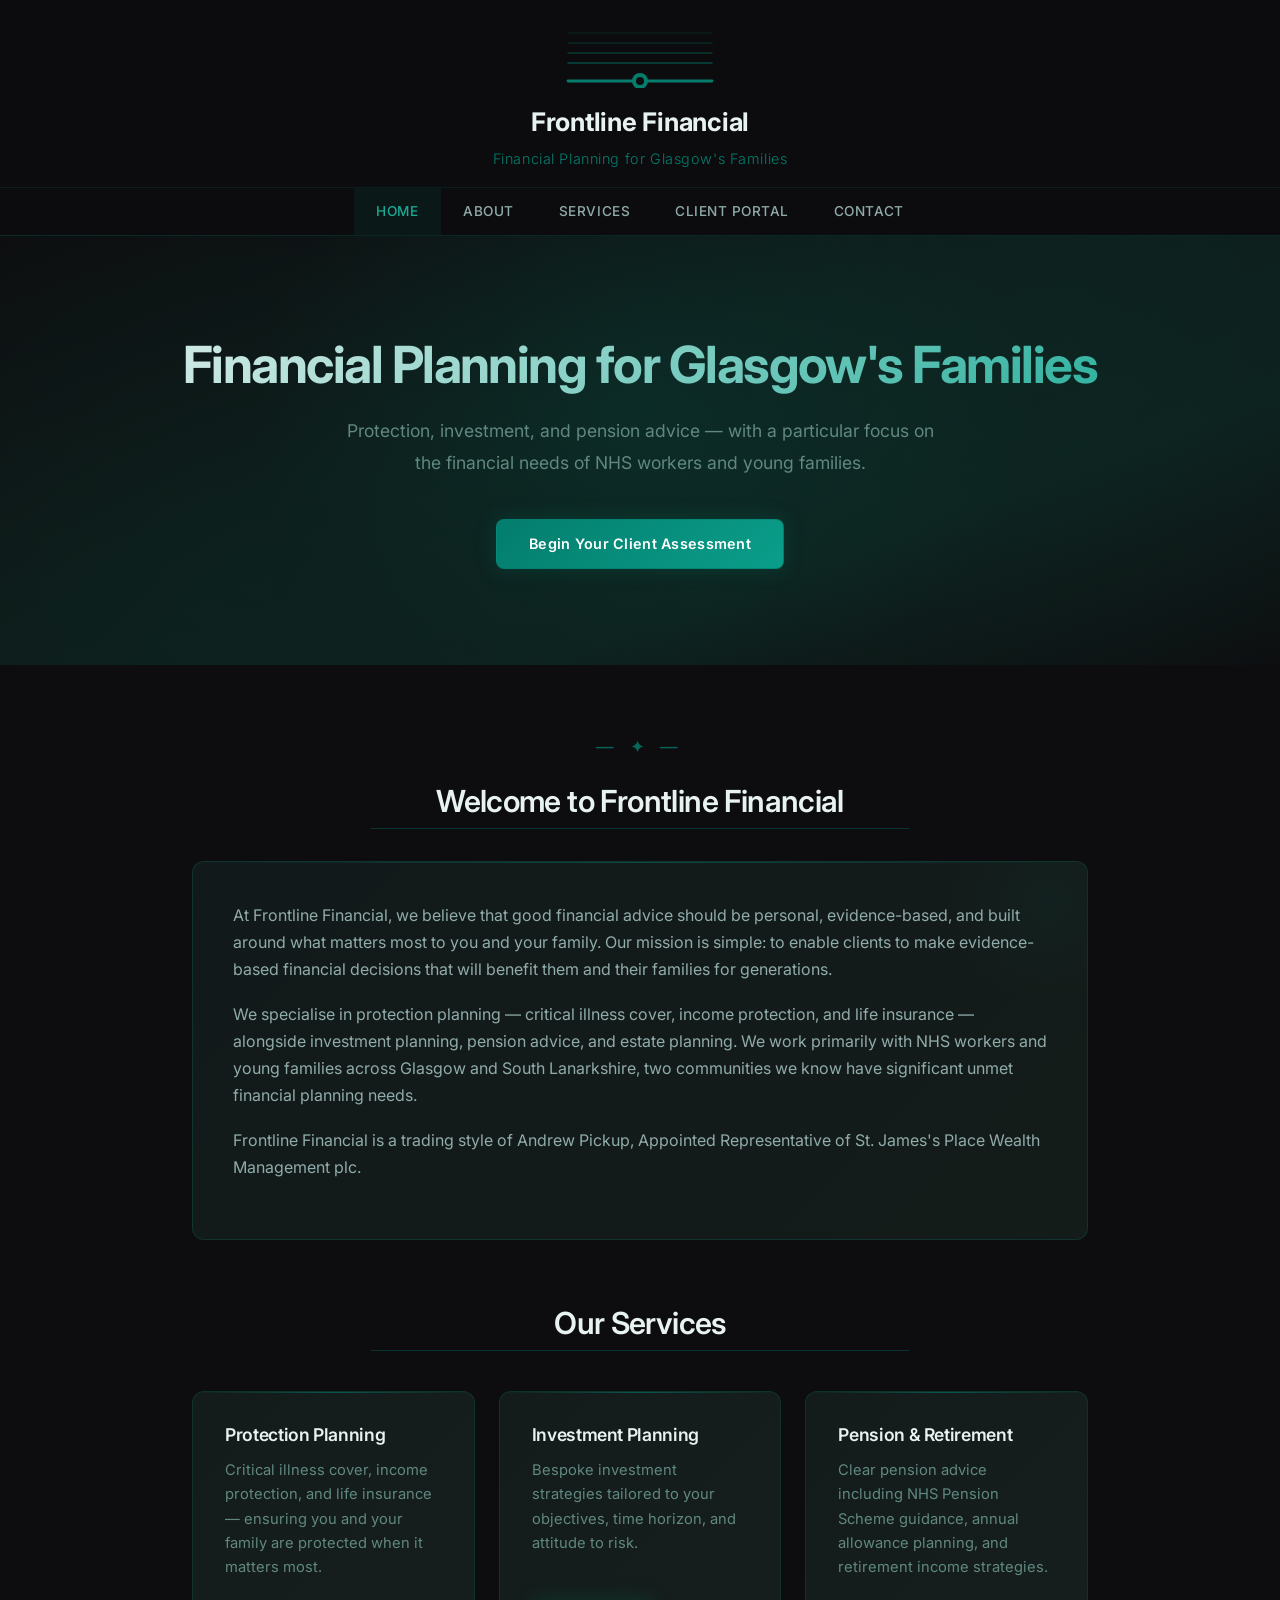
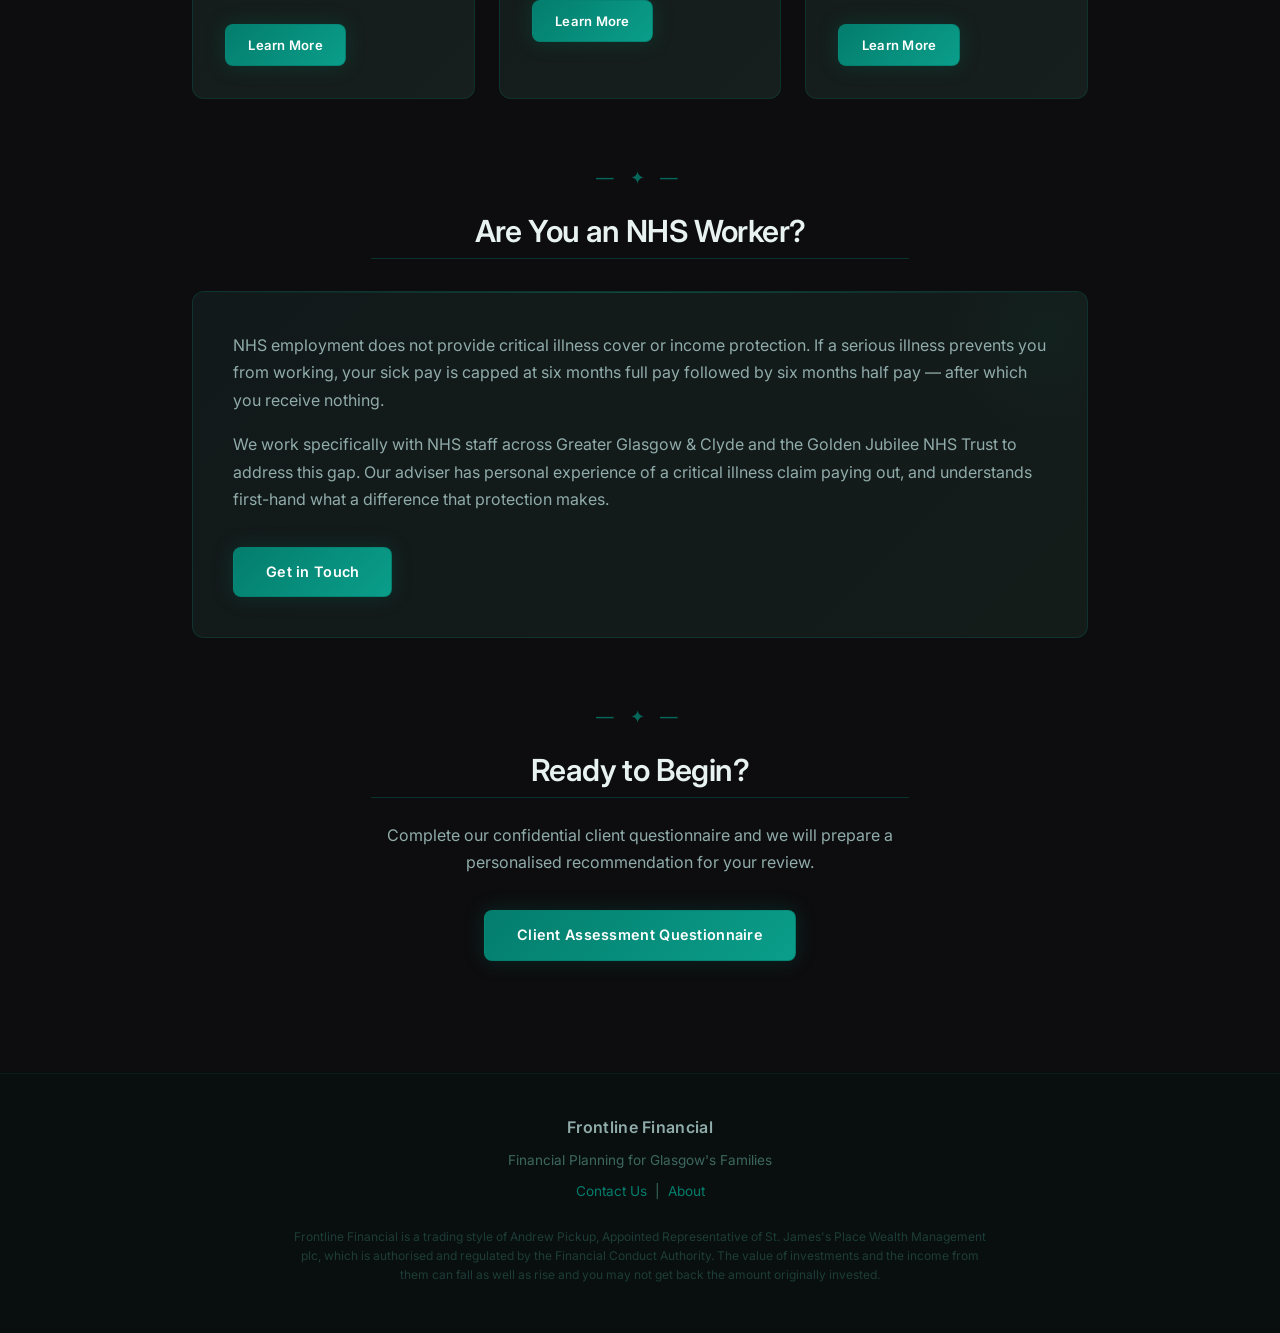
<file: index.html>
<!DOCTYPE html>
<html lang="en">
<head>
    <meta charset="UTF-8">
    <meta name="viewport" content="width=device-width, initial-scale=1.0">
    <title>Frontline Financial</title>
    <link rel="stylesheet" href="css/style.css">
</head>
<body>

    <header>
        <div class="header-top">
            <img src="images/logo-mark.svg" alt="Frontline Financial Crest" class="crest">
            <div class="firm-name">Frontline Financial</div>
            <div class="strapline">Financial Planning for Glasgow's Families</div>
        </div>
        <nav>
            <ul>
                <li><a href="index.html" class="active">Home</a></li>
                <li><a href="about.html">About</a></li>
                <li><a href="services.html">Services</a></li>
                <li><a href="kyc.html">Client Portal</a></li>
                <li><a href="contact.html">Contact</a></li>
            </ul>
        </nav>
    </header>

    <section class="hero">
        <h1>Financial Planning for Glasgow's Families</h1>
        <p>Protection, investment, and pension advice — with a particular focus on the financial needs of NHS workers and young families.</p>
        <a href="kyc.html" class="btn">Begin Your Client Assessment</a>
    </section>

    <main>

        <div class="section">
            <span class="ornament">— ✦ —</span>
            <h2 class="section-title">Welcome to Frontline Financial</h2>
            <hr class="rule">

            <div class="bordered-box" style="margin-top:2rem;">
                <p>
                    At Frontline Financial, we believe that good financial advice should be personal, evidence-based, and built around what matters most to you and your family. Our mission is simple: to enable clients to make evidence-based financial decisions that will benefit them and their families for generations.
                </p>
                <p>
                    We specialise in protection planning — critical illness cover, income protection, and life insurance — alongside investment planning, pension advice, and estate planning. We work primarily with NHS workers and young families across Glasgow and South Lanarkshire, two communities we know have significant unmet financial planning needs.
                </p>
                <p>
                    Frontline Financial is a trading style of Andrew Pickup, Appointed Representative of St. James's Place Wealth Management plc.
                </p>
            </div>
        </div>

        <div class="section">
            <h2 class="section-title">Our Services</h2>
            <hr class="rule">

            <div class="card-grid">
                <div class="card">
                    <h3>Protection Planning</h3>
                    <p>Critical illness cover, income protection, and life insurance — ensuring you and your family are protected when it matters most.</p>
                    <br>
                    <a href="services.html" class="btn">Learn More</a>
                </div>
                <div class="card">
                    <h3>Investment Planning</h3>
                    <p>Bespoke investment strategies tailored to your objectives, time horizon, and attitude to risk.</p>
                    <br>
                    <a href="services.html" class="btn">Learn More</a>
                </div>
                <div class="card">
                    <h3>Pension & Retirement</h3>
                    <p>Clear pension advice including NHS Pension Scheme guidance, annual allowance planning, and retirement income strategies.</p>
                    <br>
                    <a href="services.html" class="btn">Learn More</a>
                </div>
            </div>
        </div>

        <div class="section">
            <span class="ornament">— ✦ —</span>
            <h2 class="section-title">Are You an NHS Worker?</h2>
            <hr class="rule">
            <div class="bordered-box" style="margin-top:2rem;">
                <p>
                    NHS employment does not provide critical illness cover or income protection. If a serious illness prevents you from working, your sick pay is capped at six months full pay followed by six months half pay — after which you receive nothing.
                </p>
                <p>
                    We work specifically with NHS staff across Greater Glasgow & Clyde and the Golden Jubilee NHS Trust to address this gap. Our adviser has personal experience of a critical illness claim paying out, and understands first-hand what a difference that protection makes.
                </p>
                <a href="contact.html" class="btn" style="margin-top:1rem;">Get in Touch</a>
            </div>
        </div>

        <div class="section" style="text-align:center;">
            <span class="ornament">— ✦ —</span>
            <h2 class="section-title">Ready to Begin?</h2>
            <hr class="rule">
            <p style="margin-top:1.5rem; max-width:600px; margin-left:auto; margin-right:auto;">
                Complete our confidential client questionnaire and we will prepare a personalised recommendation for your review.
            </p>
            <a href="kyc.html" class="btn" style="margin-top:1rem;">Client Assessment Questionnaire</a>
        </div>

    </main>

    <footer>
        <div class="footer-firm">Frontline Financial</div>
        <p>Financial Planning for Glasgow's Families</p>
        <p><a href="contact.html">Contact Us</a> &nbsp;|&nbsp; <a href="about.html">About</a></p>
        <p class="footer-legal">
            Frontline Financial is a trading style of Andrew Pickup, Appointed Representative of St. James's Place Wealth Management plc, which is authorised and regulated by the Financial Conduct Authority.
            The value of investments and the income from them can fall as well as rise and you may not get back the amount originally invested.
        </p>
    </footer>

</body>
</html>
</file>
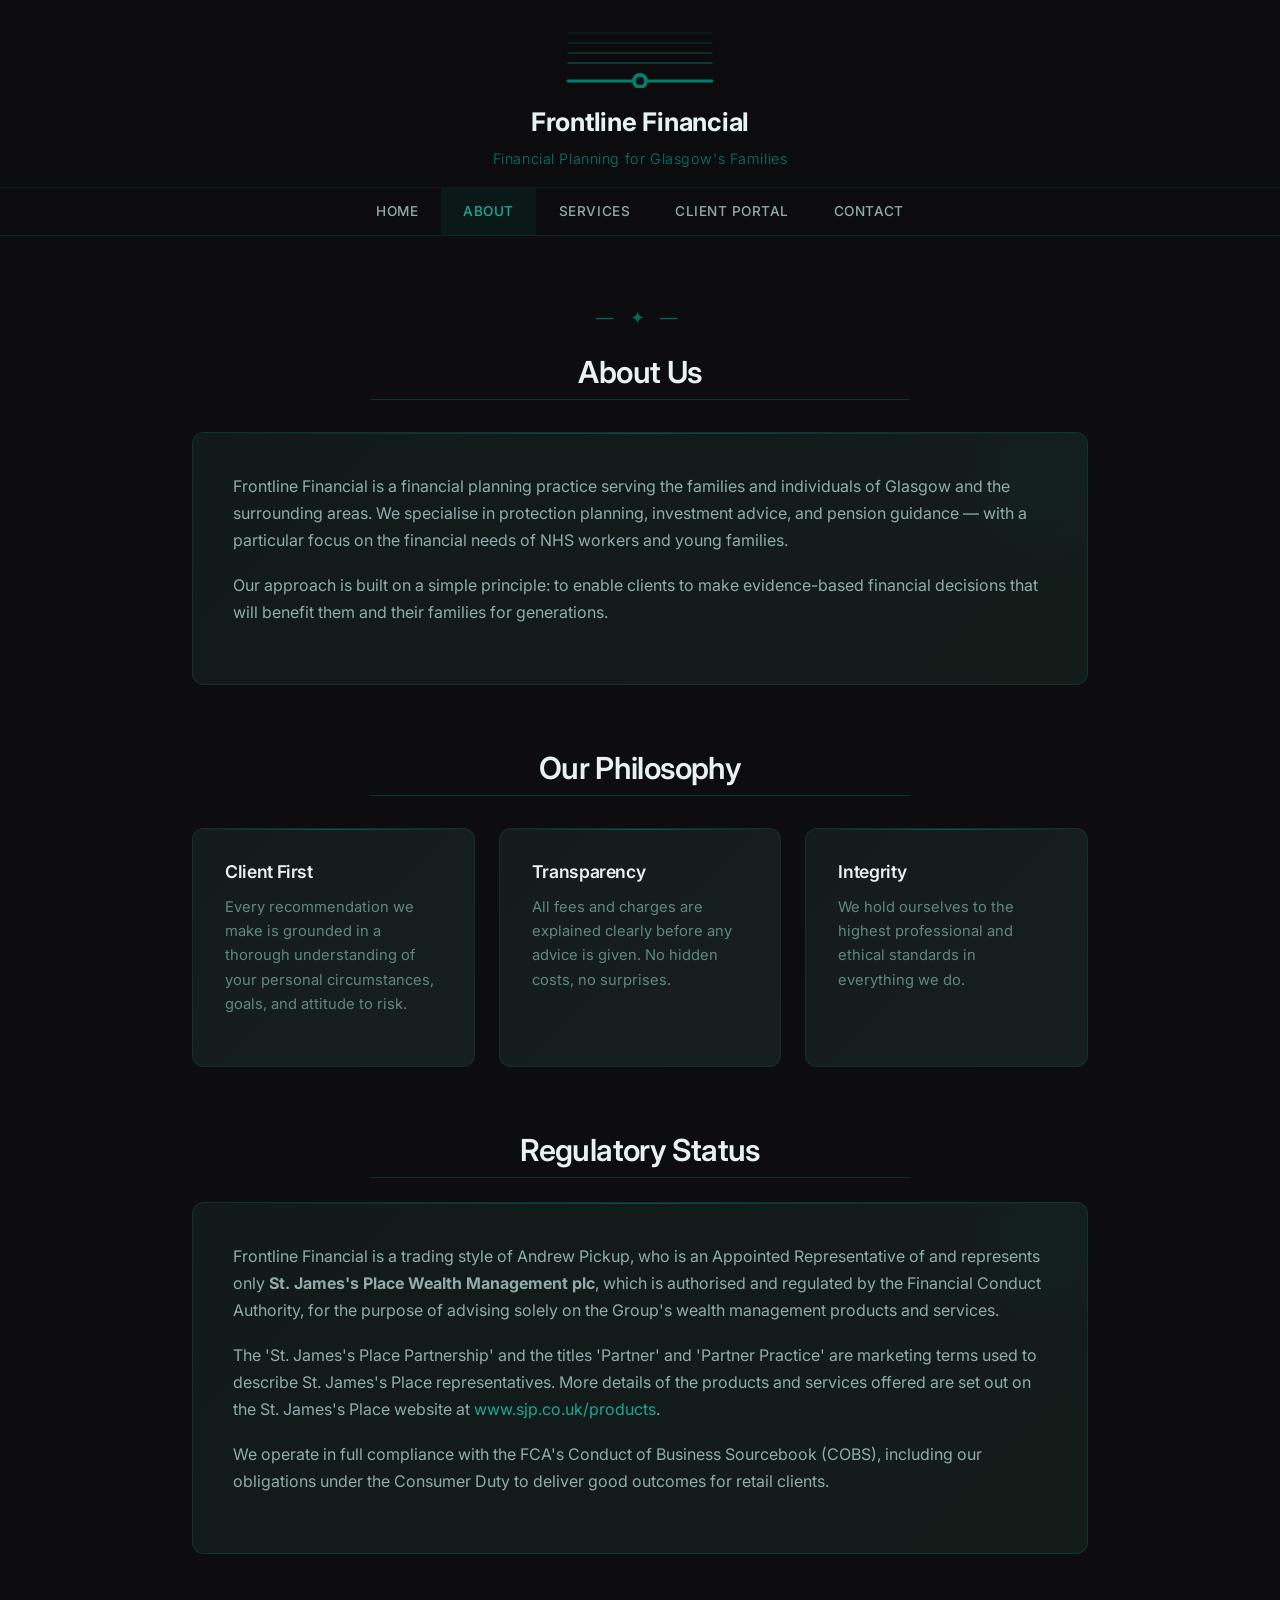
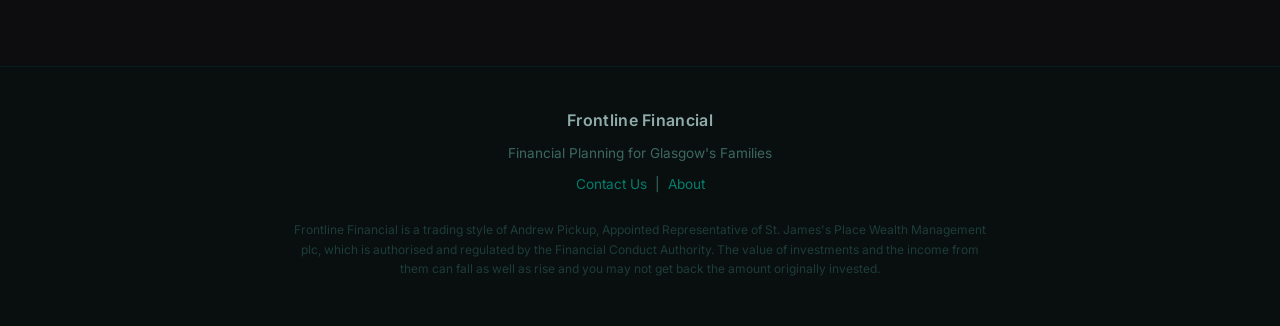
<file: about.html>
<!DOCTYPE html>
<html lang="en">
<head>
    <meta charset="UTF-8">
    <meta name="viewport" content="width=device-width, initial-scale=1.0">
    <title>About — Frontline Financial</title>
    <link rel="stylesheet" href="css/style.css">
</head>
<body>

    <header>
        <div class="header-top">
            <img src="images/logo-mark.svg" alt="Frontline Financial Crest" class="crest">
            <div class="firm-name">Frontline Financial</div>
            <div class="strapline">Financial Planning for Glasgow's Families</div>
        </div>
        <nav>
            <ul>
                <li><a href="index.html">Home</a></li>
                <li><a href="about.html" class="active">About</a></li>
                <li><a href="services.html">Services</a></li>
                <li><a href="kyc.html">Client Portal</a></li>
                <li><a href="contact.html">Contact</a></li>
            </ul>
        </nav>
    </header>

    <main>

        <div class="section">
            <span class="ornament">— ✦ —</span>
            <h2 class="section-title">About Us</h2>
            <hr class="rule">

            <div class="bordered-box" style="margin-top:2rem;">
                <p>
                    Frontline Financial is a financial planning practice serving the families and individuals of Glasgow and the surrounding areas. We specialise in protection planning, investment advice, and pension guidance — with a particular focus on the financial needs of NHS workers and young families.
                </p>
                <p>
                    Our approach is built on a simple principle: to enable clients to make evidence-based financial decisions that will benefit them and their families for generations.
                </p>
            </div>
        </div>

        <div class="section">
            <h2 class="section-title">Our Philosophy</h2>
            <hr class="rule">

            <div class="card-grid" style="margin-top:2rem;">
                <div class="card">
                    <h3>Client First</h3>
                    <p>Every recommendation we make is grounded in a thorough understanding of your personal circumstances, goals, and attitude to risk.</p>
                </div>
                <div class="card">
                    <h3>Transparency</h3>
                    <p>All fees and charges are explained clearly before any advice is given. No hidden costs, no surprises.</p>
                </div>
                <div class="card">
                    <h3>Integrity</h3>
                    <p>We hold ourselves to the highest professional and ethical standards in everything we do.</p>
                </div>
            </div>
        </div>

        <div class="section">
            <h2 class="section-title">Regulatory Status</h2>
            <hr class="rule">
            <div class="bordered-box" style="margin-top:1.5rem;">
                <p>
                    Frontline Financial is a trading style of Andrew Pickup, who is an Appointed Representative of and represents only <strong>St. James's Place Wealth Management plc</strong>, which is authorised and regulated by the Financial Conduct Authority, for the purpose of advising solely on the Group's wealth management products and services.
                </p>
                <p>
                    The 'St. James's Place Partnership' and the titles 'Partner' and 'Partner Practice' are marketing terms used to describe St. James's Place representatives. More details of the products and services offered are set out on the St. James's Place website at <a href="https://www.sjp.co.uk/products" target="_blank">www.sjp.co.uk/products</a>.
                </p>
                <p>
                    We operate in full compliance with the FCA's Conduct of Business Sourcebook (COBS), including our obligations under the Consumer Duty to deliver good outcomes for retail clients.
                </p>
            </div>
        </div>

    </main>

    <footer>
        <div class="footer-firm">Frontline Financial</div>
        <p>Financial Planning for Glasgow's Families</p>
        <p><a href="contact.html">Contact Us</a> &nbsp;|&nbsp; <a href="about.html">About</a></p>
        <p class="footer-legal">
            Frontline Financial is a trading style of Andrew Pickup, Appointed Representative of St. James's Place Wealth Management plc, which is authorised and regulated by the Financial Conduct Authority.
            The value of investments and the income from them can fall as well as rise and you may not get back the amount originally invested.
        </p>
    </footer>

</body>
</html>
</file>
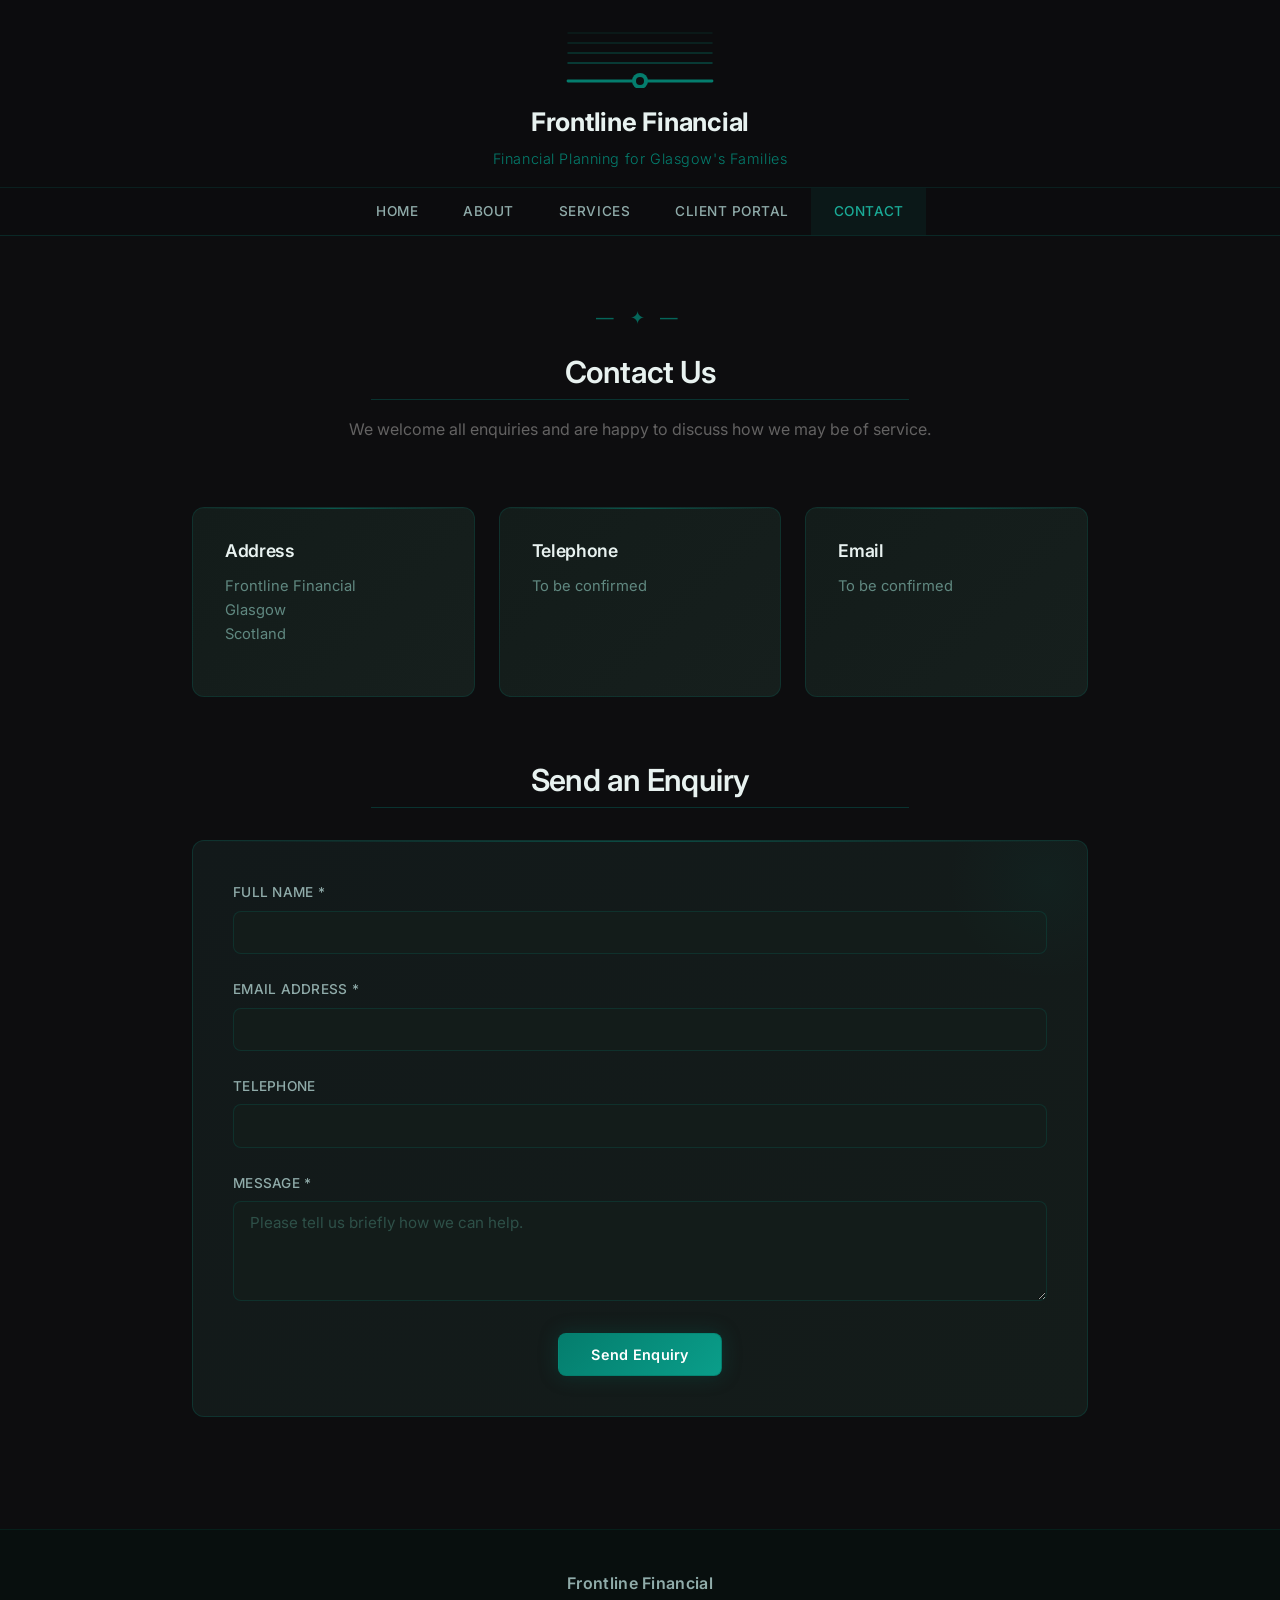
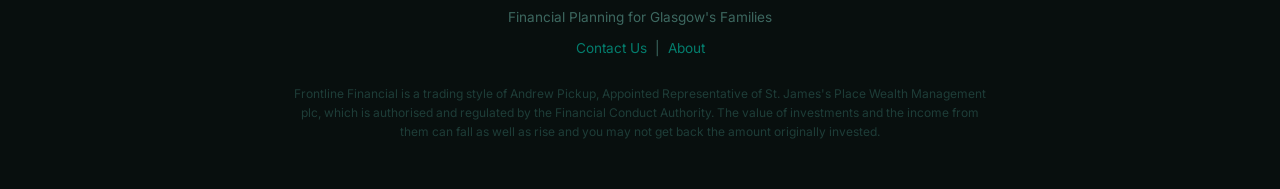
<file: contact.html>
<!DOCTYPE html>
<html lang="en">
<head>
    <meta charset="UTF-8">
    <meta name="viewport" content="width=device-width, initial-scale=1.0">
    <title>Contact — Frontline Financial</title>
    <link rel="stylesheet" href="css/style.css">
</head>
<body>

    <header>
        <div class="header-top">
            <img src="images/logo-mark.svg" alt="Frontline Financial Crest" class="crest">
            <div class="firm-name">Frontline Financial</div>
            <div class="strapline">Financial Planning for Glasgow's Families</div>
        </div>
        <nav>
            <ul>
                <li><a href="index.html">Home</a></li>
                <li><a href="about.html">About</a></li>
                <li><a href="services.html">Services</a></li>
                <li><a href="kyc.html">Client Portal</a></li>
                <li><a href="contact.html" class="active">Contact</a></li>
            </ul>
        </nav>
    </header>

    <main>

        <div class="section">
            <span class="ornament">— ✦ —</span>
            <h2 class="section-title">Contact Us</h2>
            <hr class="rule">
            <p style="text-align:center; margin-top:1rem; color:#636262;">
                We welcome all enquiries and are happy to discuss how we may be of service.
            </p>
        </div>

        <div class="section">
            <div class="card-grid">
                <div class="card">
                    <h3>Address</h3>
                    <p>Frontline Financial<br>
                    Glasgow<br>
                    Scotland</p>
                </div>
                <div class="card">
                    <h3>Telephone</h3>
                    <p>To be confirmed</p>
                </div>
                <div class="card">
                    <h3>Email</h3>
                    <p>To be confirmed</p>
                </div>
            </div>
        </div>

        <div class="section">
            <h2 class="section-title">Send an Enquiry</h2>
            <hr class="rule">

            <form style="margin-top:2rem;">
                <div class="bordered-box">
                    <div class="form-group">
                        <label for="contact-name">Full Name *</label>
                        <input type="text" id="contact-name" name="name" required>
                    </div>
                    <div class="form-group">
                        <label for="contact-email">Email Address *</label>
                        <input type="email" id="contact-email" name="email" required>
                    </div>
                    <div class="form-group">
                        <label for="contact-phone">Telephone</label>
                        <input type="tel" id="contact-phone" name="phone">
                    </div>
                    <div class="form-group">
                        <label for="contact-message">Message *</label>
                        <textarea id="contact-message" name="message" required placeholder="Please tell us briefly how we can help."></textarea>
                    </div>
                    <div style="text-align:center; margin-top:1rem;">
                        <button type="submit" class="btn">Send Enquiry</button>
                    </div>
                </div>
            </form>
        </div>

    </main>

    <footer>
        <div class="footer-firm">Frontline Financial</div>
        <p>Financial Planning for Glasgow's Families</p>
        <p><a href="contact.html">Contact Us</a> &nbsp;|&nbsp; <a href="about.html">About</a></p>
        <p class="footer-legal">
            Frontline Financial is a trading style of Andrew Pickup, Appointed Representative of St. James's Place Wealth Management plc, which is authorised and regulated by the Financial Conduct Authority.
            The value of investments and the income from them can fall as well as rise and you may not get back the amount originally invested.
        </p>
    </footer>

</body>
</html>
</file>
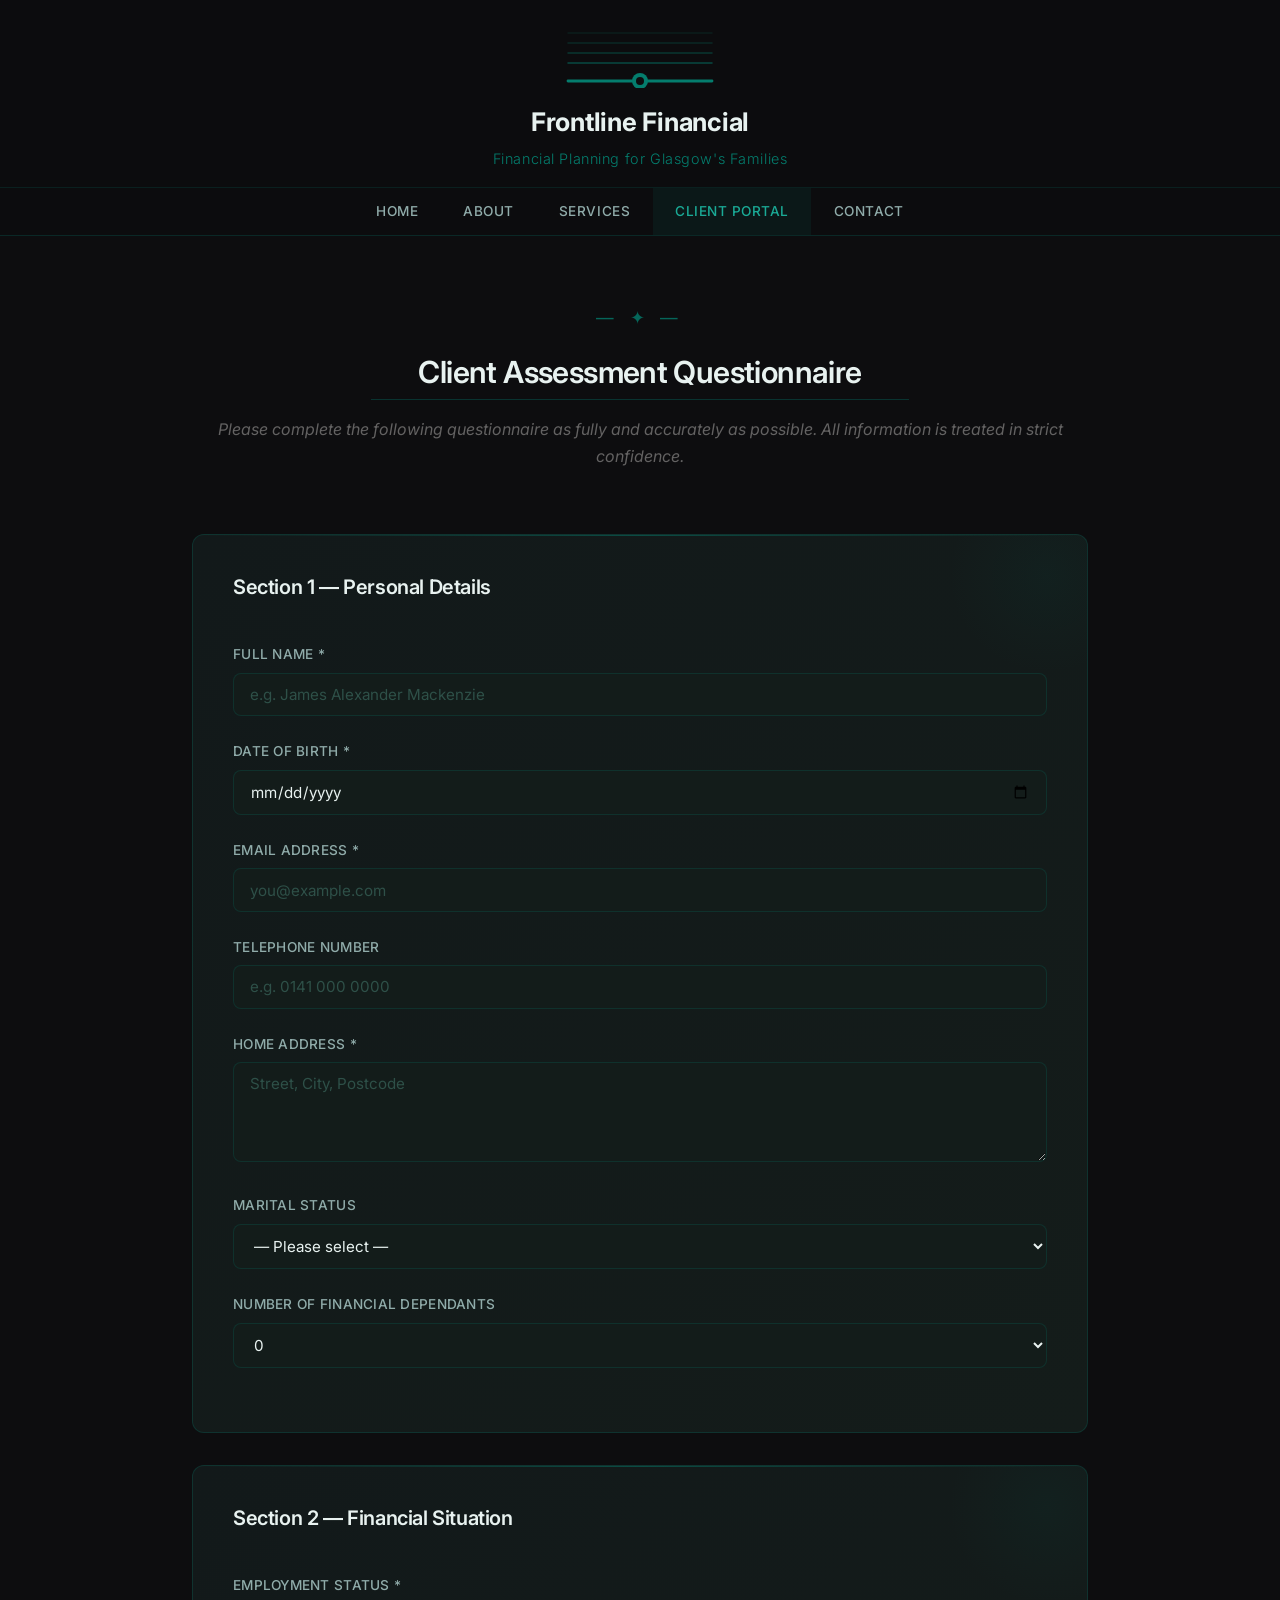
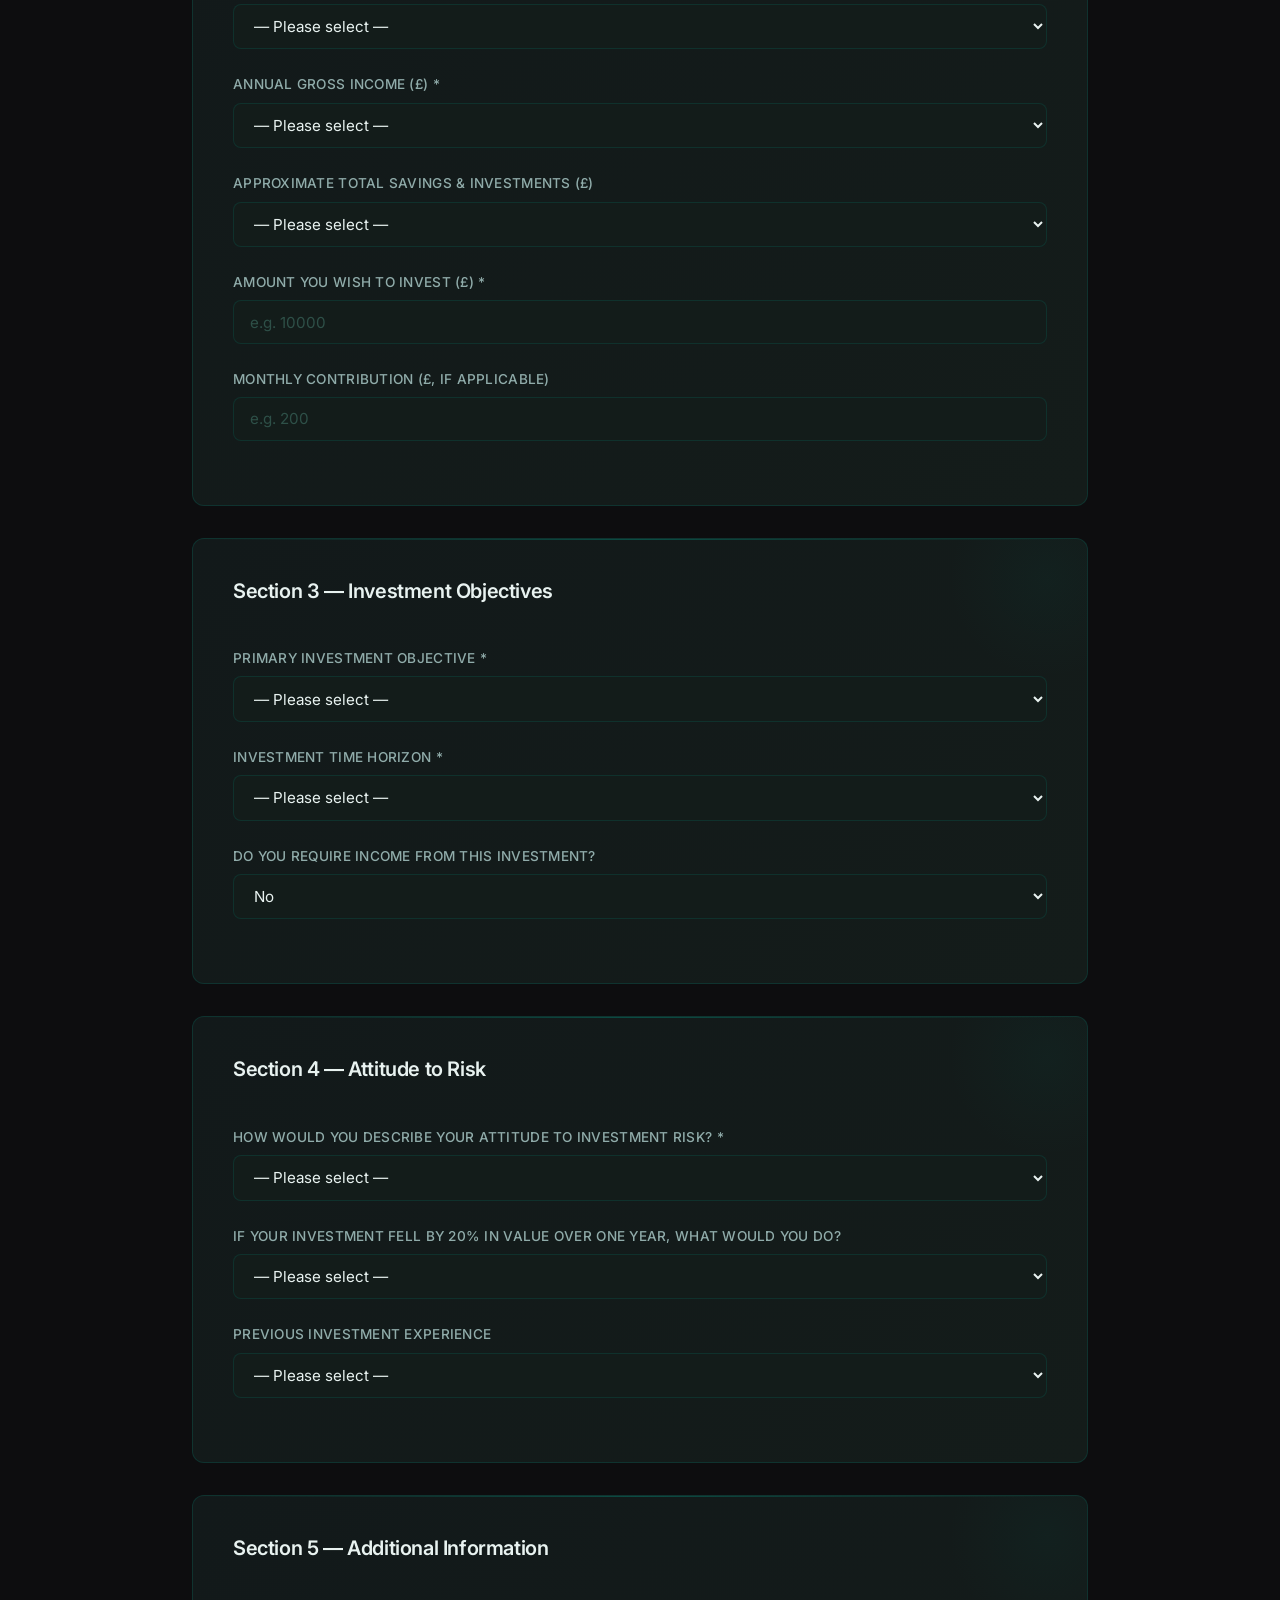
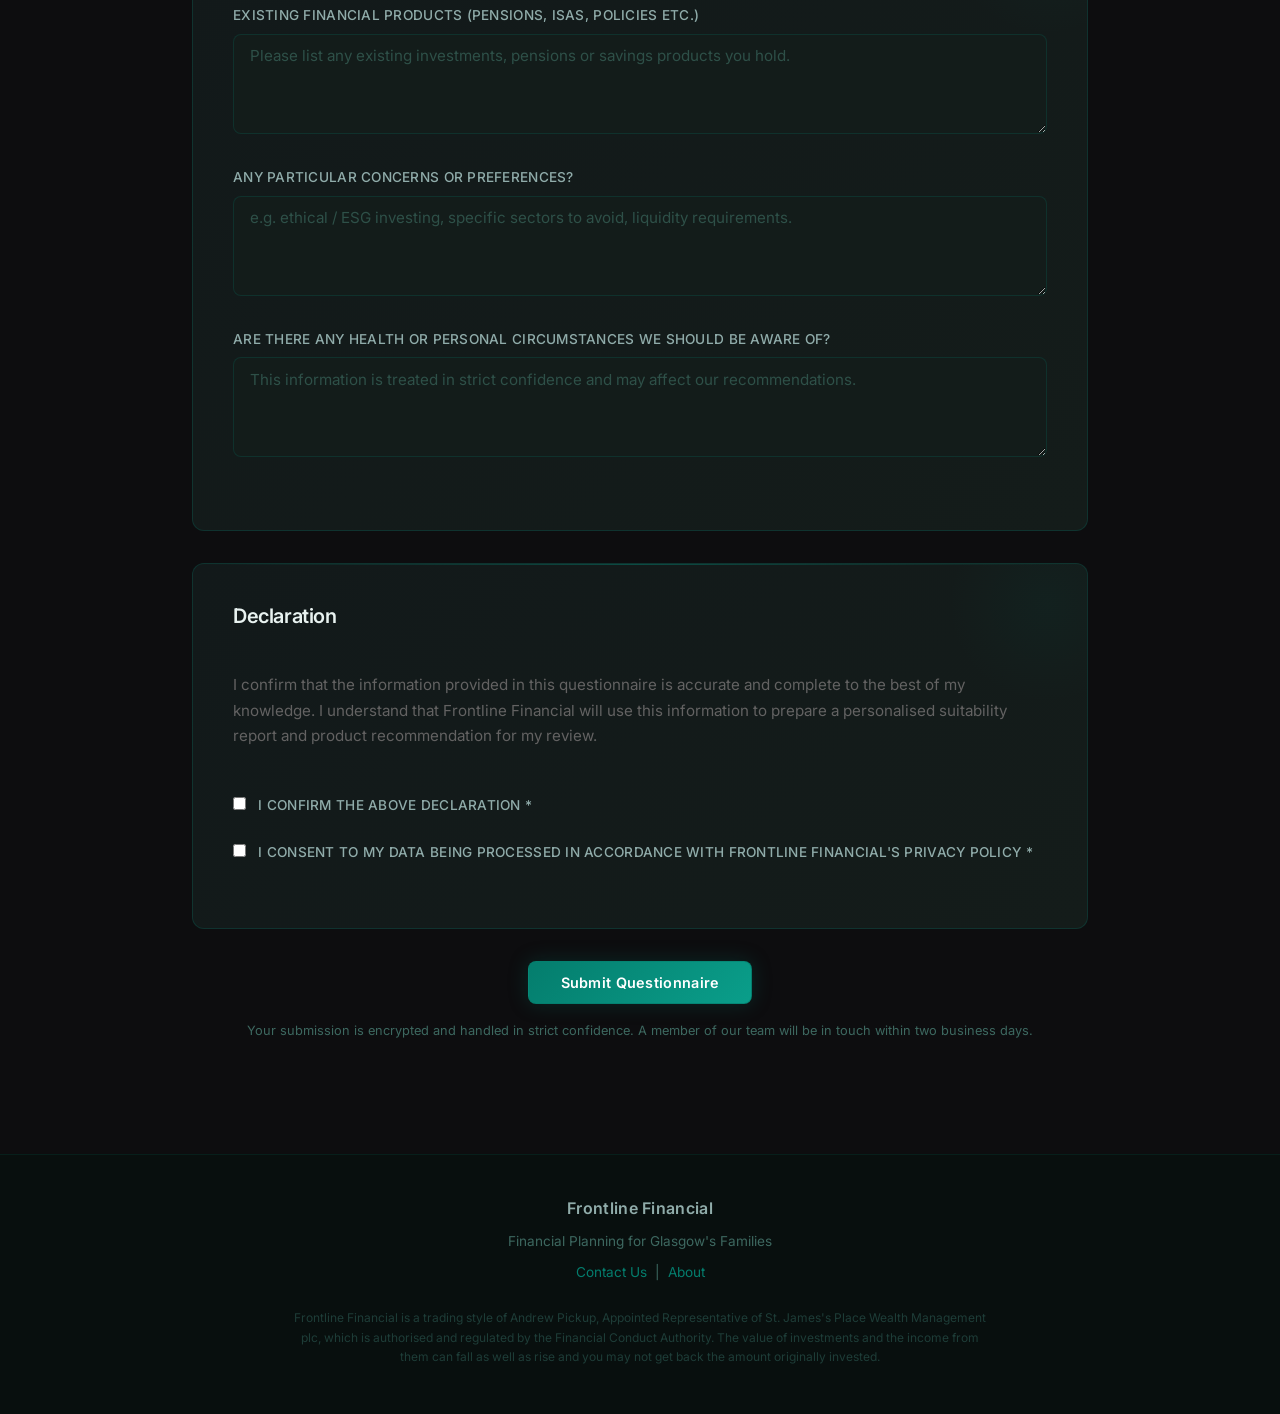
<file: kyc.html>
<!DOCTYPE html>
<html lang="en">
<head>
    <meta charset="UTF-8">
    <meta name="viewport" content="width=device-width, initial-scale=1.0">
    <title>Client Portal — Frontline Financial</title>
    <link rel="stylesheet" href="css/style.css">
</head>
<body>

    <header>
        <div class="header-top">
            <img src="images/logo-mark.svg" alt="Frontline Financial Crest" class="crest">
            <div class="firm-name">Frontline Financial</div>
            <div class="strapline">Financial Planning for Glasgow's Families</div>
        </div>
        <nav>
            <ul>
                <li><a href="index.html">Home</a></li>
                <li><a href="about.html">About</a></li>
                <li><a href="services.html">Services</a></li>
                <li><a href="kyc.html" class="active">Client Portal</a></li>
                <li><a href="contact.html">Contact</a></li>
            </ul>
        </nav>
    </header>

    <main>

        <div class="section">
            <span class="ornament">— ✦ —</span>
            <h2 class="section-title">Client Assessment Questionnaire</h2>
            <hr class="rule">
            <p style="text-align:center; margin-top:1rem; color:#636262; font-style:italic;">
                Please complete the following questionnaire as fully and accurately as possible. All information is treated in strict confidence.
            </p>
        </div>

        <form id="kyc-form" class="section">

            <!-- Section 1: Personal Details -->
            <div class="bordered-box">
                <h3>Section 1 — Personal Details</h3>
                <br>
                <div class="form-group">
                    <label for="full-name">Full Name *</label>
                    <input type="text" id="full-name" name="full_name" required placeholder="e.g. James Alexander Mackenzie">
                </div>
                <div class="form-group">
                    <label for="dob">Date of Birth *</label>
                    <input type="date" id="dob" name="date_of_birth" required>
                </div>
                <div class="form-group">
                    <label for="email">Email Address *</label>
                    <input type="email" id="email" name="email" required placeholder="you@example.com">
                </div>
                <div class="form-group">
                    <label for="phone">Telephone Number</label>
                    <input type="tel" id="phone" name="phone" placeholder="e.g. 0141 000 0000">
                </div>
                <div class="form-group">
                    <label for="address">Home Address *</label>
                    <textarea id="address" name="address" required placeholder="Street, City, Postcode"></textarea>
                </div>
                <div class="form-group">
                    <label for="marital-status">Marital Status</label>
                    <select id="marital-status" name="marital_status">
                        <option value="">— Please select —</option>
                        <option value="single">Single</option>
                        <option value="married">Married / Civil Partnership</option>
                        <option value="divorced">Divorced / Separated</option>
                        <option value="widowed">Widowed</option>
                    </select>
                </div>
                <div class="form-group">
                    <label for="dependants">Number of Financial Dependants</label>
                    <select id="dependants" name="dependants">
                        <option value="0">0</option>
                        <option value="1">1</option>
                        <option value="2">2</option>
                        <option value="3">3</option>
                        <option value="4+">4 or more</option>
                    </select>
                </div>
            </div>

            <!-- Section 2: Financial Situation -->
            <div class="bordered-box">
                <h3>Section 2 — Financial Situation</h3>
                <br>
                <div class="form-group">
                    <label for="employment">Employment Status *</label>
                    <select id="employment" name="employment_status" required>
                        <option value="">— Please select —</option>
                        <option value="employed">Employed</option>
                        <option value="self-employed">Self-Employed</option>
                        <option value="retired">Retired</option>
                        <option value="not-working">Not Currently Working</option>
                    </select>
                </div>
                <div class="form-group">
                    <label for="income">Annual Gross Income (£) *</label>
                    <select id="income" name="annual_income" required>
                        <option value="">— Please select —</option>
                        <option value="under-20k">Under £20,000</option>
                        <option value="20k-40k">£20,000 – £40,000</option>
                        <option value="40k-60k">£40,000 – £60,000</option>
                        <option value="60k-100k">£60,000 – £100,000</option>
                        <option value="over-100k">Over £100,000</option>
                    </select>
                </div>
                <div class="form-group">
                    <label for="savings">Approximate Total Savings & Investments (£)</label>
                    <select id="savings" name="total_savings">
                        <option value="">— Please select —</option>
                        <option value="under-10k">Under £10,000</option>
                        <option value="10k-50k">£10,000 – £50,000</option>
                        <option value="50k-150k">£50,000 – £150,000</option>
                        <option value="150k-500k">£150,000 – £500,000</option>
                        <option value="over-500k">Over £500,000</option>
                    </select>
                </div>
                <div class="form-group">
                    <label for="amount-invest">Amount You Wish to Invest (£) *</label>
                    <input type="number" id="amount-invest" name="amount_to_invest" required min="0" placeholder="e.g. 10000">
                </div>
                <div class="form-group">
                    <label for="monthly-contrib">Monthly Contribution (£, if applicable)</label>
                    <input type="number" id="monthly-contrib" name="monthly_contribution" min="0" placeholder="e.g. 200">
                </div>
            </div>

            <!-- Section 3: Investment Objectives -->
            <div class="bordered-box">
                <h3>Section 3 — Investment Objectives</h3>
                <br>
                <div class="form-group">
                    <label for="objective">Primary Investment Objective *</label>
                    <select id="objective" name="investment_objective" required>
                        <option value="">— Please select —</option>
                        <option value="growth">Capital Growth</option>
                        <option value="income">Regular Income</option>
                        <option value="balanced">Balanced Growth & Income</option>
                        <option value="preservation">Capital Preservation</option>
                        <option value="education">Education Fund (children)</option>
                        <option value="retirement">Retirement Planning</option>
                    </select>
                </div>
                <div class="form-group">
                    <label for="time-horizon">Investment Time Horizon *</label>
                    <select id="time-horizon" name="time_horizon" required>
                        <option value="">— Please select —</option>
                        <option value="under-3">Less than 3 years</option>
                        <option value="3-5">3 – 5 years</option>
                        <option value="5-10">5 – 10 years</option>
                        <option value="over-10">More than 10 years</option>
                    </select>
                </div>
                <div class="form-group">
                    <label for="income-required">Do you require income from this investment?</label>
                    <select id="income-required" name="income_required">
                        <option value="no">No</option>
                        <option value="yes-regular">Yes — regular withdrawals</option>
                        <option value="yes-occasional">Yes — occasional withdrawals</option>
                    </select>
                </div>
            </div>

            <!-- Section 4: Risk Profile -->
            <div class="bordered-box">
                <h3>Section 4 — Attitude to Risk</h3>
                <br>
                <div class="form-group">
                    <label for="risk">How would you describe your attitude to investment risk? *</label>
                    <select id="risk" name="risk_attitude" required>
                        <option value="">— Please select —</option>
                        <option value="very-cautious">Very Cautious — I cannot tolerate any loss of capital</option>
                        <option value="cautious">Cautious — I am willing to accept small fluctuations for modest growth</option>
                        <option value="balanced">Balanced — I accept moderate risk for moderate growth</option>
                        <option value="adventurous">Adventurous — I am comfortable with significant fluctuations for higher growth</option>
                        <option value="very-adventurous">Very Adventurous — I accept the possibility of large losses for maximum growth potential</option>
                    </select>
                </div>
                <div class="form-group">
                    <label for="loss-reaction">If your investment fell by 20% in value over one year, what would you do?</label>
                    <select id="loss-reaction" name="loss_reaction">
                        <option value="">— Please select —</option>
                        <option value="sell-all">Sell all investments immediately</option>
                        <option value="sell-some">Sell some investments to reduce exposure</option>
                        <option value="hold">Hold and wait for recovery</option>
                        <option value="invest-more">Invest more to take advantage of lower prices</option>
                    </select>
                </div>
                <div class="form-group">
                    <label for="experience">Previous Investment Experience</label>
                    <select id="experience" name="investment_experience">
                        <option value="">— Please select —</option>
                        <option value="none">None</option>
                        <option value="limited">Limited — savings accounts, cash ISAs</option>
                        <option value="some">Some — stocks & shares ISAs, pensions</option>
                        <option value="experienced">Experienced — direct equities, funds</option>
                    </select>
                </div>
            </div>

            <!-- Section 5: Additional Information -->
            <div class="bordered-box">
                <h3>Section 5 — Additional Information</h3>
                <br>
                <div class="form-group">
                    <label for="existing-products">Existing Financial Products (pensions, ISAs, policies etc.)</label>
                    <textarea id="existing-products" name="existing_products" placeholder="Please list any existing investments, pensions or savings products you hold."></textarea>
                </div>
                <div class="form-group">
                    <label for="concerns">Any particular concerns or preferences?</label>
                    <textarea id="concerns" name="concerns" placeholder="e.g. ethical / ESG investing, specific sectors to avoid, liquidity requirements."></textarea>
                </div>
                <div class="form-group">
                    <label for="health">Are there any health or personal circumstances we should be aware of?</label>
                    <textarea id="health" name="health_circumstances" placeholder="This information is treated in strict confidence and may affect our recommendations."></textarea>
                </div>
            </div>

            <!-- Declaration -->
            <div class="bordered-box">
                <h3>Declaration</h3>
                <br>
                <p style="font-size:0.95rem; color:#636262;">
                    I confirm that the information provided in this questionnaire is accurate and complete to the best of my knowledge. I understand that Frontline Financial will use this information to prepare a personalised suitability report and product recommendation for my review.
                </p>
                <br>
                <div class="form-group">
                    <label>
                        <input type="checkbox" name="declaration" required style="width:auto; margin-right:0.5rem;">
                        I confirm the above declaration *
                    </label>
                </div>
                <div class="form-group">
                    <label>
                        <input type="checkbox" name="privacy" required style="width:auto; margin-right:0.5rem;">
                        I consent to my data being processed in accordance with Frontline Financial's privacy policy *
                    </label>
                </div>
            </div>

            <div style="text-align:center; margin-top:2rem;">
                <button type="submit" class="btn">Submit Questionnaire</button>
                <p class="form-note" style="margin-top:1rem;">
                    Your submission is encrypted and handled in strict confidence. A member of our team will be in touch within two business days.
                </p>
            </div>

        </form>

    </main>

    <footer>
        <div class="footer-firm">Frontline Financial</div>
        <p>Financial Planning for Glasgow's Families</p>
        <p><a href="contact.html">Contact Us</a> &nbsp;|&nbsp; <a href="about.html">About</a></p>
        <p class="footer-legal">
            Frontline Financial is a trading style of Andrew Pickup, Appointed Representative of St. James's Place Wealth Management plc, which is authorised and regulated by the Financial Conduct Authority.
            The value of investments and the income from them can fall as well as rise and you may not get back the amount originally invested.
        </p>
    </footer>

</body>
</html>
</file>
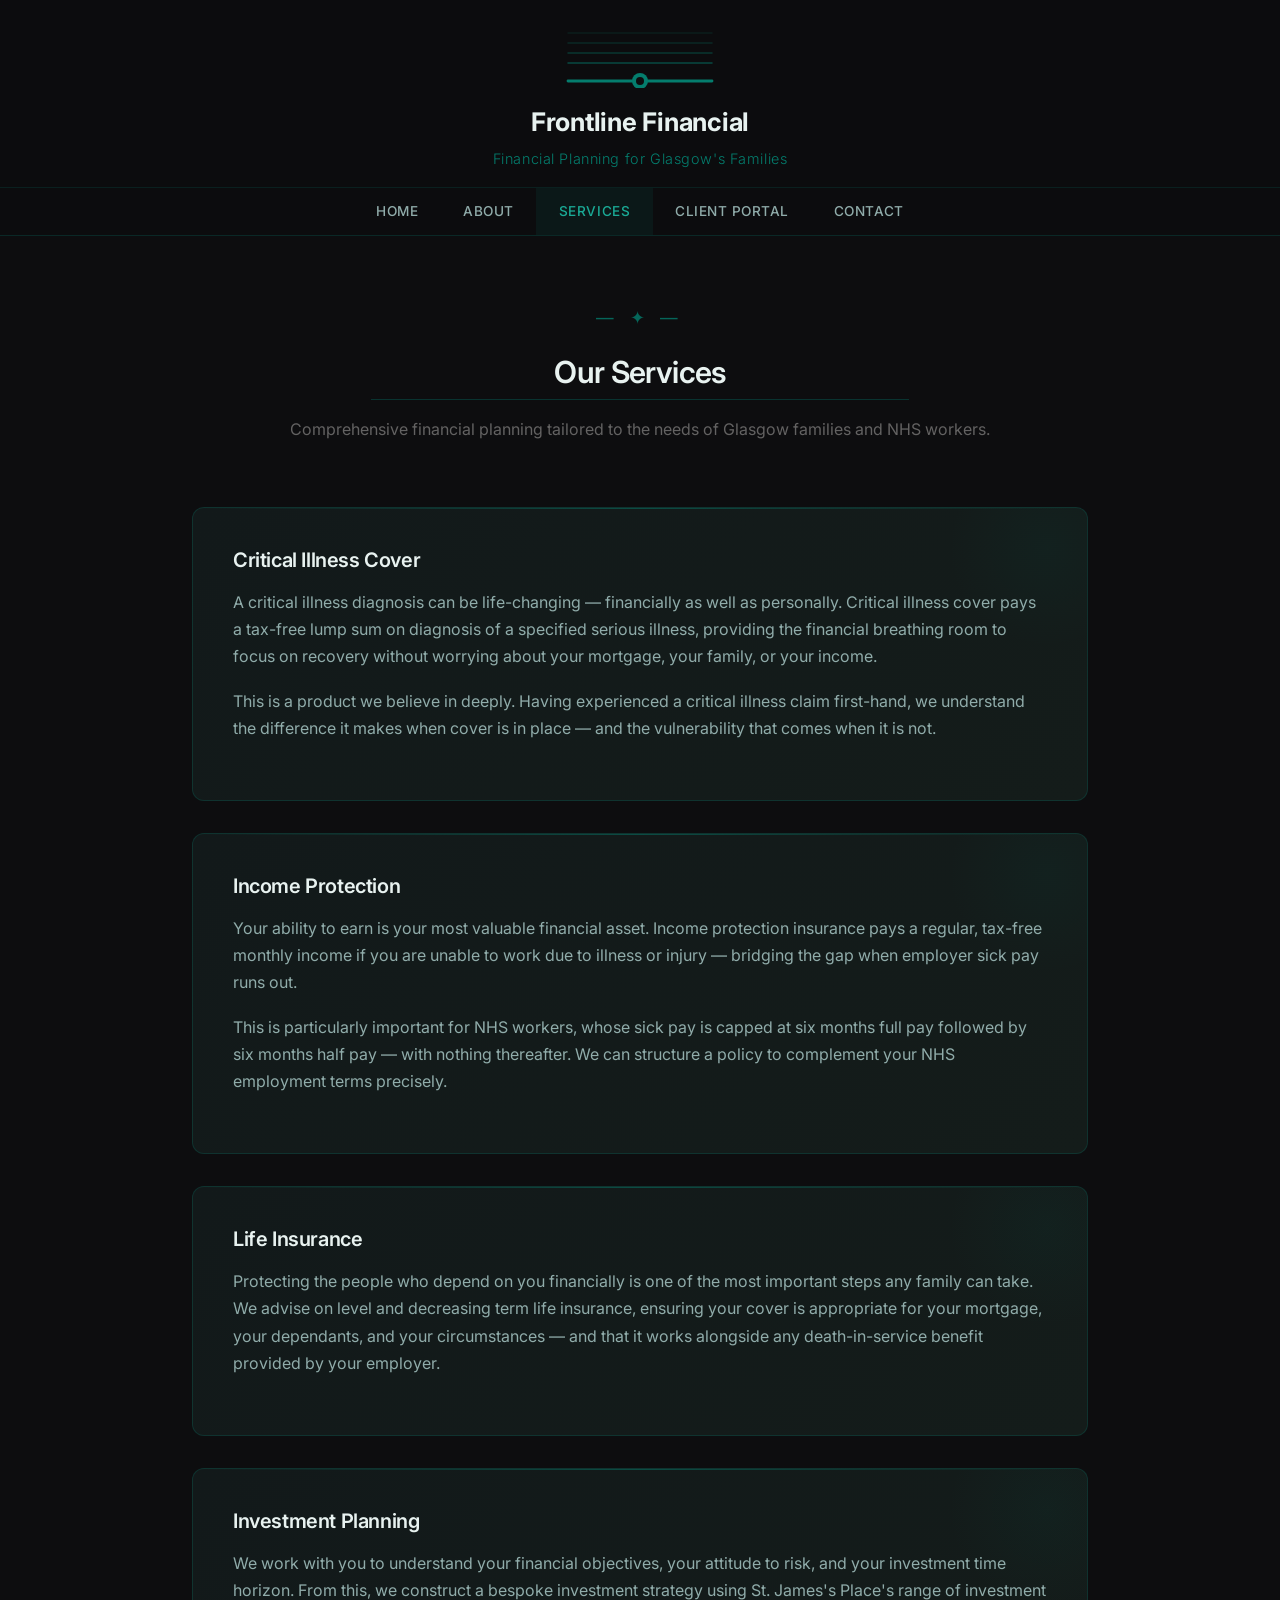
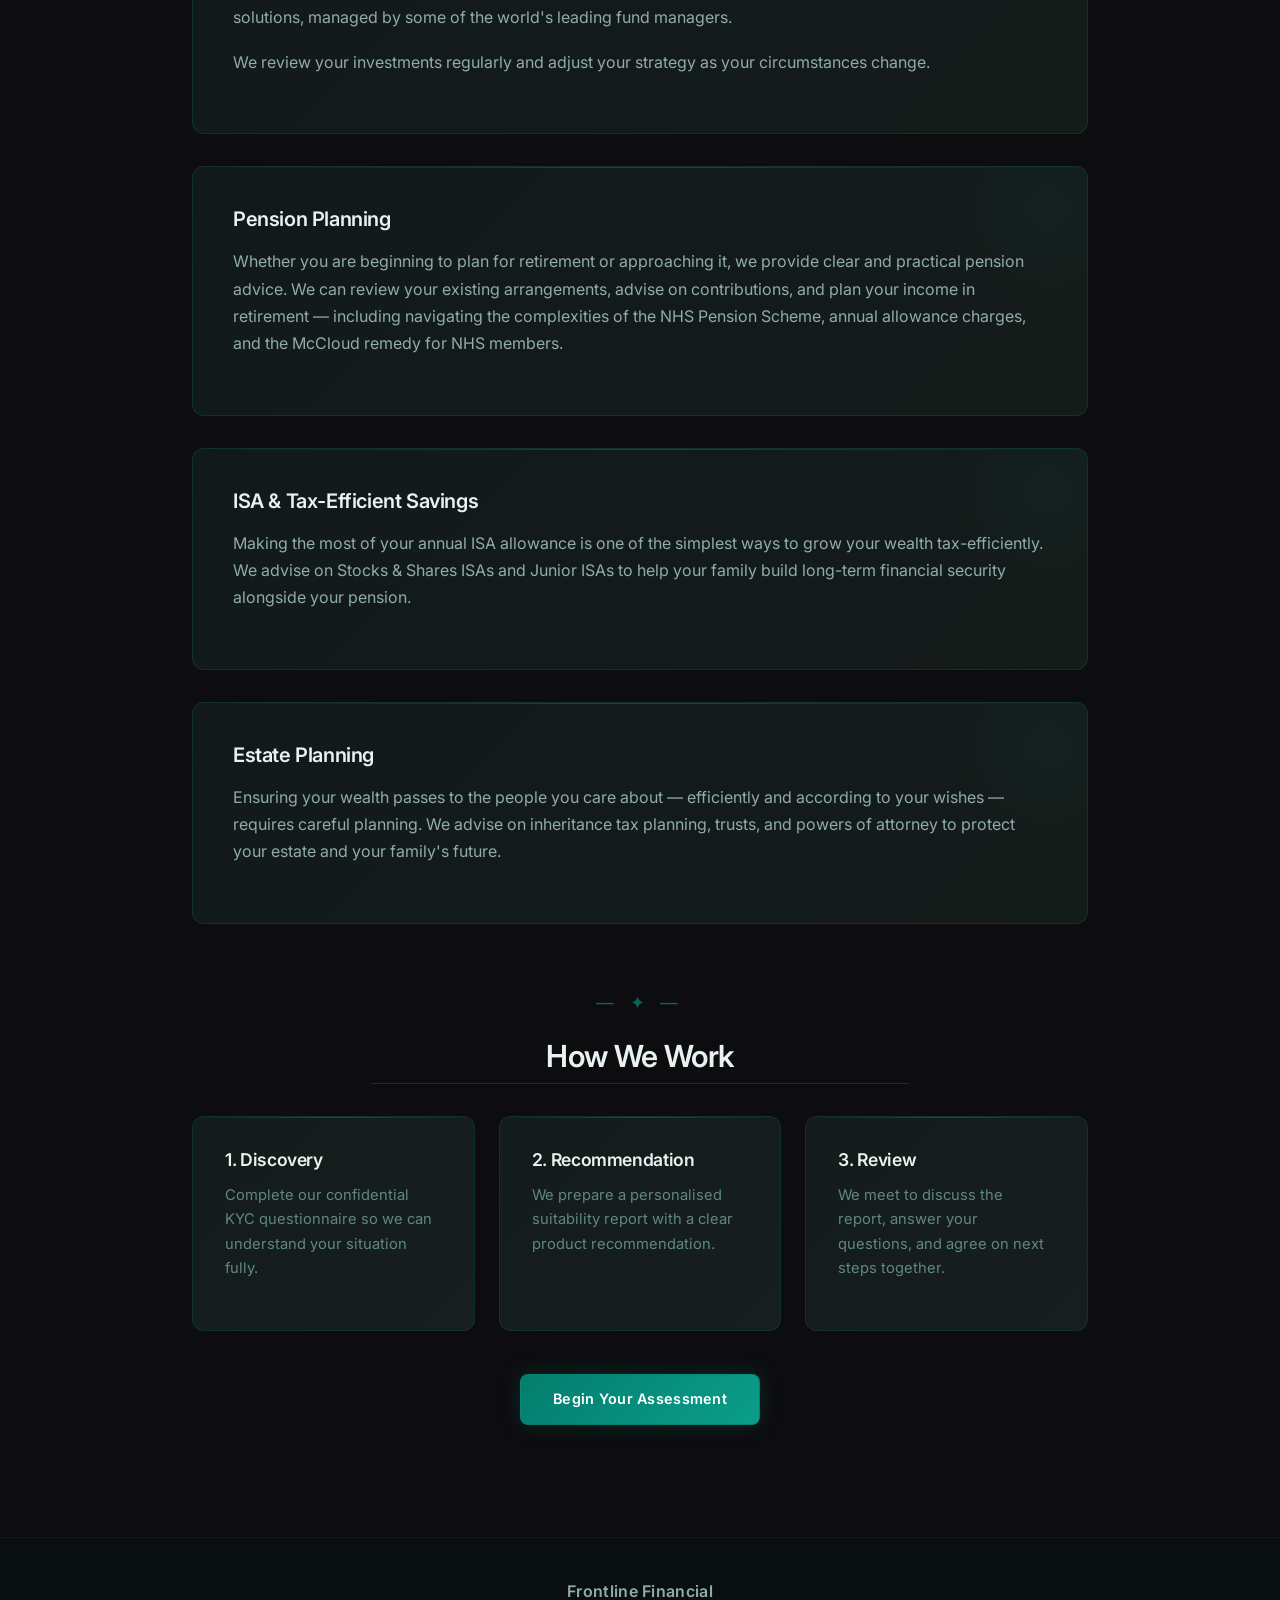
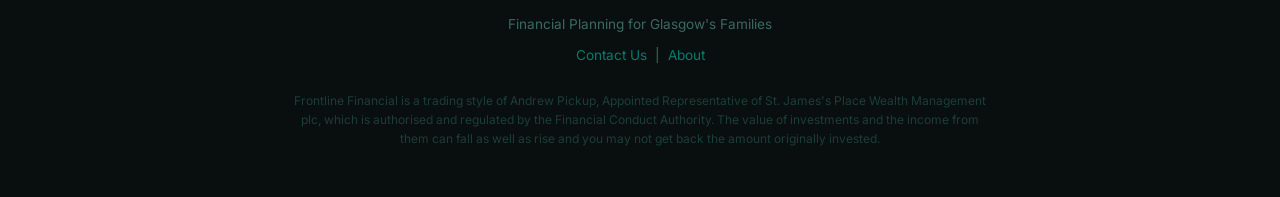
<file: services.html>
<!DOCTYPE html>
<html lang="en">
<head>
    <meta charset="UTF-8">
    <meta name="viewport" content="width=device-width, initial-scale=1.0">
    <title>Services — Frontline Financial</title>
    <link rel="stylesheet" href="css/style.css">
</head>
<body>

    <header>
        <div class="header-top">
            <img src="images/logo-mark.svg" alt="Frontline Financial Crest" class="crest">
            <div class="firm-name">Frontline Financial</div>
            <div class="strapline">Financial Planning for Glasgow's Families</div>
        </div>
        <nav>
            <ul>
                <li><a href="index.html">Home</a></li>
                <li><a href="about.html">About</a></li>
                <li><a href="services.html" class="active">Services</a></li>
                <li><a href="kyc.html">Client Portal</a></li>
                <li><a href="contact.html">Contact</a></li>
            </ul>
        </nav>
    </header>

    <main>

        <div class="section">
            <span class="ornament">— ✦ —</span>
            <h2 class="section-title">Our Services</h2>
            <hr class="rule">
            <p style="text-align:center; margin-top:1rem; color:#636262;">
                Comprehensive financial planning tailored to the needs of Glasgow families and NHS workers.
            </p>
        </div>

        <div class="section">

            <div class="bordered-box">
                <h3>Critical Illness Cover</h3>
                <p>
                    A critical illness diagnosis can be life-changing — financially as well as personally. Critical illness cover pays a tax-free lump sum on diagnosis of a specified serious illness, providing the financial breathing room to focus on recovery without worrying about your mortgage, your family, or your income.
                </p>
                <p>
                    This is a product we believe in deeply. Having experienced a critical illness claim first-hand, we understand the difference it makes when cover is in place — and the vulnerability that comes when it is not.
                </p>
            </div>

            <div class="bordered-box">
                <h3>Income Protection</h3>
                <p>
                    Your ability to earn is your most valuable financial asset. Income protection insurance pays a regular, tax-free monthly income if you are unable to work due to illness or injury — bridging the gap when employer sick pay runs out.
                </p>
                <p>
                    This is particularly important for NHS workers, whose sick pay is capped at six months full pay followed by six months half pay — with nothing thereafter. We can structure a policy to complement your NHS employment terms precisely.
                </p>
            </div>

            <div class="bordered-box">
                <h3>Life Insurance</h3>
                <p>
                    Protecting the people who depend on you financially is one of the most important steps any family can take. We advise on level and decreasing term life insurance, ensuring your cover is appropriate for your mortgage, your dependants, and your circumstances — and that it works alongside any death-in-service benefit provided by your employer.
                </p>
            </div>

            <div class="bordered-box">
                <h3>Investment Planning</h3>
                <p>
                    We work with you to understand your financial objectives, your attitude to risk, and your investment time horizon. From this, we construct a bespoke investment strategy using St. James's Place's range of investment solutions, managed by some of the world's leading fund managers.
                </p>
                <p>
                    We review your investments regularly and adjust your strategy as your circumstances change.
                </p>
            </div>

            <div class="bordered-box">
                <h3>Pension Planning</h3>
                <p>
                    Whether you are beginning to plan for retirement or approaching it, we provide clear and practical pension advice. We can review your existing arrangements, advise on contributions, and plan your income in retirement — including navigating the complexities of the NHS Pension Scheme, annual allowance charges, and the McCloud remedy for NHS members.
                </p>
            </div>

            <div class="bordered-box">
                <h3>ISA & Tax-Efficient Savings</h3>
                <p>
                    Making the most of your annual ISA allowance is one of the simplest ways to grow your wealth tax-efficiently. We advise on Stocks & Shares ISAs and Junior ISAs to help your family build long-term financial security alongside your pension.
                </p>
            </div>

            <div class="bordered-box">
                <h3>Estate Planning</h3>
                <p>
                    Ensuring your wealth passes to the people you care about — efficiently and according to your wishes — requires careful planning. We advise on inheritance tax planning, trusts, and powers of attorney to protect your estate and your family's future.
                </p>
            </div>

        </div>

        <div class="section" style="text-align:center;">
            <span class="ornament">— ✦ —</span>
            <h2 class="section-title">How We Work</h2>
            <hr class="rule">
            <div class="card-grid" style="margin-top:2rem; text-align:left;">
                <div class="card">
                    <h3>1. Discovery</h3>
                    <p>Complete our confidential KYC questionnaire so we can understand your situation fully.</p>
                </div>
                <div class="card">
                    <h3>2. Recommendation</h3>
                    <p>We prepare a personalised suitability report with a clear product recommendation.</p>
                </div>
                <div class="card">
                    <h3>3. Review</h3>
                    <p>We meet to discuss the report, answer your questions, and agree on next steps together.</p>
                </div>
            </div>
            <br>
            <a href="kyc.html" class="btn" style="margin-top:1rem;">Begin Your Assessment</a>
        </div>

    </main>

    <footer>
        <div class="footer-firm">Frontline Financial</div>
        <p>Financial Planning for Glasgow's Families</p>
        <p><a href="contact.html">Contact Us</a> &nbsp;|&nbsp; <a href="about.html">About</a></p>
        <p class="footer-legal">
            Frontline Financial is a trading style of Andrew Pickup, Appointed Representative of St. James's Place Wealth Management plc, which is authorised and regulated by the Financial Conduct Authority.
            The value of investments and the income from them can fall as well as rise and you may not get back the amount originally invested.
        </p>
    </footer>

</body>
</html>
</file>
<file: css/style.css>
/* ============================================================
   Frontline Financial — Main Stylesheet
   Inspired by Obsidian.md design language
   Dark: #0d0d0f | Teal: #047D6D | Surface: #131c1c
   ============================================================ */

@import url('https://fonts.googleapis.com/css2?family=Inter:wght@300;400;500;600;700&display=swap');

/* --- Reset & Base --- */
*, *::before, *::after {
    box-sizing: border-box;
    margin: 0;
    padding: 0;
}

html {
    scroll-behavior: smooth;
}

body {
    background-color: #0d0d0f;
    color: #c4d2d0;
    font-family: 'Inter', -apple-system, BlinkMacSystemFont, 'Segoe UI', sans-serif;
    font-size: 16px;
    line-height: 1.7;
    -webkit-font-smoothing: antialiased;
}

/* --- Typography --- */
h1, h2, h3, h4 {
    color: #e8f2f0;
    font-weight: 600;
    letter-spacing: -0.02em;
    line-height: 1.25;
}

h1 { font-size: 2.8rem; font-weight: 700; }
h2 { font-size: 1.9rem; margin-bottom: 0.75rem; }
h3 { font-size: 1.25rem; margin-bottom: 0.6rem; font-weight: 600; }

p { margin-bottom: 1.1rem; color: #90acaa; }

a {
    color: #1aaa96;
    text-decoration: none;
    transition: color 0.2s ease;
}

a:hover { color: #2dc4ae; }

/* --- Ornamental Divider --- */
.ornament {
    text-align: center;
    color: #047D6D;
    font-size: 1.1rem;
    letter-spacing: 0.3em;
    margin: 1.2rem 0;
    display: block;
    opacity: 0.8;
}

.rule {
    border: none;
    border-top: 1px solid rgba(4, 125, 109, 0.35);
    width: 60%;
    margin: 0.5rem auto;
}

/* --- Header / Navigation --- */
header {
    background-color: rgba(13, 13, 15, 0.95);
    border-bottom: 1px solid rgba(4, 125, 109, 0.25);
    position: sticky;
    top: 0;
    z-index: 100;
    backdrop-filter: blur(12px);
    -webkit-backdrop-filter: blur(12px);
}

.header-top {
    text-align: center;
    padding: 1.5rem 1rem 1rem;
}

.crest {
    width: 160px;
    height: auto;
    margin: 0 auto 0.75rem;
    display: block;
}

.firm-name {
    font-family: 'Inter', sans-serif;
    font-size: 1.6rem;
    font-weight: 700;
    color: #e8f2f0;
    letter-spacing: -0.01em;
}

.strapline {
    font-family: 'Inter', sans-serif;
    font-weight: 300;
    color: #047D6D;
    font-size: 0.9rem;
    letter-spacing: 0.04em;
    margin-top: 0.2rem;
}

nav {
    border-top: 1px solid rgba(4, 125, 109, 0.18);
}

nav ul {
    list-style: none;
    display: flex;
    justify-content: center;
    flex-wrap: wrap;
    padding: 0;
    margin: 0;
}

nav ul li a {
    display: block;
    color: #90acaa;
    font-family: 'Inter', sans-serif;
    font-size: 0.85rem;
    font-weight: 500;
    letter-spacing: 0.04em;
    text-transform: uppercase;
    padding: 0.75rem 1.4rem;
    transition: color 0.2s ease, background-color 0.2s ease;
}

nav ul li a:hover,
nav ul li a.active {
    color: #1aaa96;
    background-color: rgba(4, 125, 109, 0.1);
}

/* --- Hero Section --- */
.hero {
    text-align: center;
    padding: 6rem 2rem;
    position: relative;
    overflow: hidden;
    background: linear-gradient(160deg, #0d0d0f 0%, #0d1a18 40%, #0d1f1c 70%, #0d0d0f 100%);
}

.hero::before {
    content: '';
    position: absolute;
    top: -30%;
    left: 50%;
    transform: translateX(-50%);
    width: 800px;
    height: 600px;
    background: radial-gradient(ellipse at center, rgba(4, 125, 109, 0.14) 0%, transparent 70%);
    pointer-events: none;
}

.hero::after {
    content: '';
    position: absolute;
    inset: 0;
    background-image:
        radial-gradient(circle at 20% 80%, rgba(4, 125, 109, 0.06) 0%, transparent 50%),
        radial-gradient(circle at 80% 20%, rgba(10, 158, 138, 0.06) 0%, transparent 50%);
    pointer-events: none;
}

.hero h1 {
    color: #e8f2f0;
    font-size: 3.2rem;
    font-weight: 700;
    margin-bottom: 1.2rem;
    position: relative;
    z-index: 1;
    letter-spacing: -0.03em;
    background: linear-gradient(135deg, #e8f2f0 0%, #1aaa96 100%);
    -webkit-background-clip: text;
    -webkit-text-fill-color: transparent;
    background-clip: text;
}

.hero p {
    color: #608880;
    font-size: 1.1rem;
    max-width: 600px;
    margin: 0 auto 2.5rem;
    position: relative;
    z-index: 1;
    line-height: 1.8;
}

.btn {
    display: inline-block;
    background: linear-gradient(135deg, #047D6D 0%, #0a9e8a 100%);
    color: #ffffff;
    font-family: 'Inter', sans-serif;
    font-size: 0.9rem;
    font-weight: 600;
    letter-spacing: 0.02em;
    padding: 0.75rem 2rem;
    border: 1px solid rgba(4, 125, 109, 0.6);
    border-radius: 8px;
    cursor: pointer;
    transition: all 0.2s ease;
    position: relative;
    z-index: 1;
    box-shadow: 0 0 20px rgba(4, 125, 109, 0.25);
}

.btn:hover {
    background: linear-gradient(135deg, #0a9e8a 0%, #15b09b 100%);
    color: #ffffff;
    box-shadow: 0 0 30px rgba(4, 125, 109, 0.42);
    transform: translateY(-1px);
}

/* --- Main Content --- */
main {
    max-width: 960px;
    margin: 0 auto;
    padding: 3rem 2rem;
}

.section {
    margin-bottom: 4rem;
}

.section-title {
    text-align: center;
    margin-bottom: 0.5rem;
    color: #e8f2f0;
}

/* --- Card Grid --- */
.card-grid {
    display: grid;
    grid-template-columns: repeat(auto-fit, minmax(260px, 1fr));
    gap: 1.5rem;
    margin-top: 2.5rem;
}

.card {
    background: linear-gradient(135deg, #131c1a 0%, #161f1d 100%);
    border: 1px solid rgba(4, 125, 109, 0.22);
    border-radius: 12px;
    padding: 2rem;
    text-align: left;
    transition: border-color 0.25s ease, box-shadow 0.25s ease, transform 0.25s ease;
    position: relative;
    overflow: hidden;
}

.card::before {
    content: '';
    position: absolute;
    top: 0;
    left: 0;
    right: 0;
    height: 1px;
    background: linear-gradient(90deg, transparent, rgba(4, 125, 109, 0.6), transparent);
}

.card:hover {
    border-color: rgba(4, 125, 109, 0.5);
    box-shadow: 0 8px 40px rgba(4, 125, 109, 0.14);
    transform: translateY(-2px);
}

.card h3 {
    color: #e8f2f0;
    font-size: 1.1rem;
    margin-bottom: 0.75rem;
}

.card p {
    font-size: 0.92rem;
    color: #608880;
    line-height: 1.65;
}

.card .btn {
    font-size: 0.82rem;
    padding: 0.55rem 1.4rem;
}

/* --- Decorative border box --- */
.bordered-box {
    background: linear-gradient(135deg, #12191a 0%, #141c1a 100%);
    border: 1px solid rgba(4, 125, 109, 0.25);
    border-radius: 12px;
    padding: 2.5rem;
    margin: 2rem 0;
    position: relative;
    overflow: hidden;
}

.bordered-box::before {
    content: '';
    position: absolute;
    top: 0;
    left: 0;
    right: 0;
    height: 1px;
    background: linear-gradient(90deg, transparent, rgba(4, 125, 109, 0.5), transparent);
}

.bordered-box::after {
    content: '';
    position: absolute;
    top: -60px;
    right: -60px;
    width: 200px;
    height: 200px;
    background: radial-gradient(circle, rgba(4, 125, 109, 0.06) 0%, transparent 70%);
    pointer-events: none;
}

.bordered-box p {
    position: relative;
    z-index: 1;
}

.bordered-box h3 {
    color: #e8f2f0;
    margin-bottom: 1rem;
    position: relative;
    z-index: 1;
}

/* --- Form Styles --- */
.form-group {
    margin-bottom: 1.5rem;
}

.form-group label {
    display: block;
    font-family: 'Inter', sans-serif;
    font-size: 0.85rem;
    font-weight: 500;
    color: #90acaa;
    margin-bottom: 0.4rem;
    letter-spacing: 0.02em;
    text-transform: uppercase;
}

.form-group input,
.form-group select,
.form-group textarea {
    width: 100%;
    padding: 0.7rem 1rem;
    background-color: #131c1a;
    border: 1px solid rgba(4, 125, 109, 0.22);
    border-radius: 8px;
    font-family: 'Inter', sans-serif;
    font-size: 0.95rem;
    color: #e8f2f0;
    outline: none;
    transition: border-color 0.2s ease, box-shadow 0.2s ease;
}

.form-group input:focus,
.form-group select:focus,
.form-group textarea:focus {
    border-color: rgba(4, 125, 109, 0.65);
    box-shadow: 0 0 0 3px rgba(4, 125, 109, 0.12);
}

.form-group input::placeholder,
.form-group textarea::placeholder {
    color: #2e5048;
}

.form-group select option {
    background-color: #131c1a;
}

.form-group textarea { resize: vertical; min-height: 100px; }

.form-note {
    font-size: 0.8rem;
    color: #3d6860;
    margin-top: 0.3rem;
}

/* --- Footer --- */
footer {
    background-color: #080f0e;
    border-top: 1px solid rgba(4, 125, 109, 0.14);
    color: #3d6860;
    text-align: center;
    padding: 2.5rem 1rem;
    font-size: 0.85rem;
}

footer p { color: #3d6860; margin-bottom: 0.5rem; }

footer a { color: #047D6D; }
footer a:hover { color: #1aaa96; }

.footer-firm {
    font-family: 'Inter', sans-serif;
    font-weight: 600;
    color: #90acaa;
    font-size: 1rem;
    margin-bottom: 0.5rem;
    letter-spacing: 0.02em;
}

.footer-legal {
    margin-top: 1.5rem;
    font-size: 0.75rem;
    color: #1e3d38;
    max-width: 700px;
    margin-left: auto;
    margin-right: auto;
    line-height: 1.6;
}

/* --- Responsive --- */
@media (max-width: 640px) {
    h1 { font-size: 1.9rem; }
    .hero h1 { font-size: 2.2rem; }
    .hero { padding: 4rem 1.5rem; }
    .firm-name { font-size: 1.3rem; }
    nav ul li a { padding: 0.65rem 1rem; font-size: 0.8rem; }
    .bordered-box { padding: 1.75rem; }
    main { padding: 2rem 1.25rem; }
}
</file>
